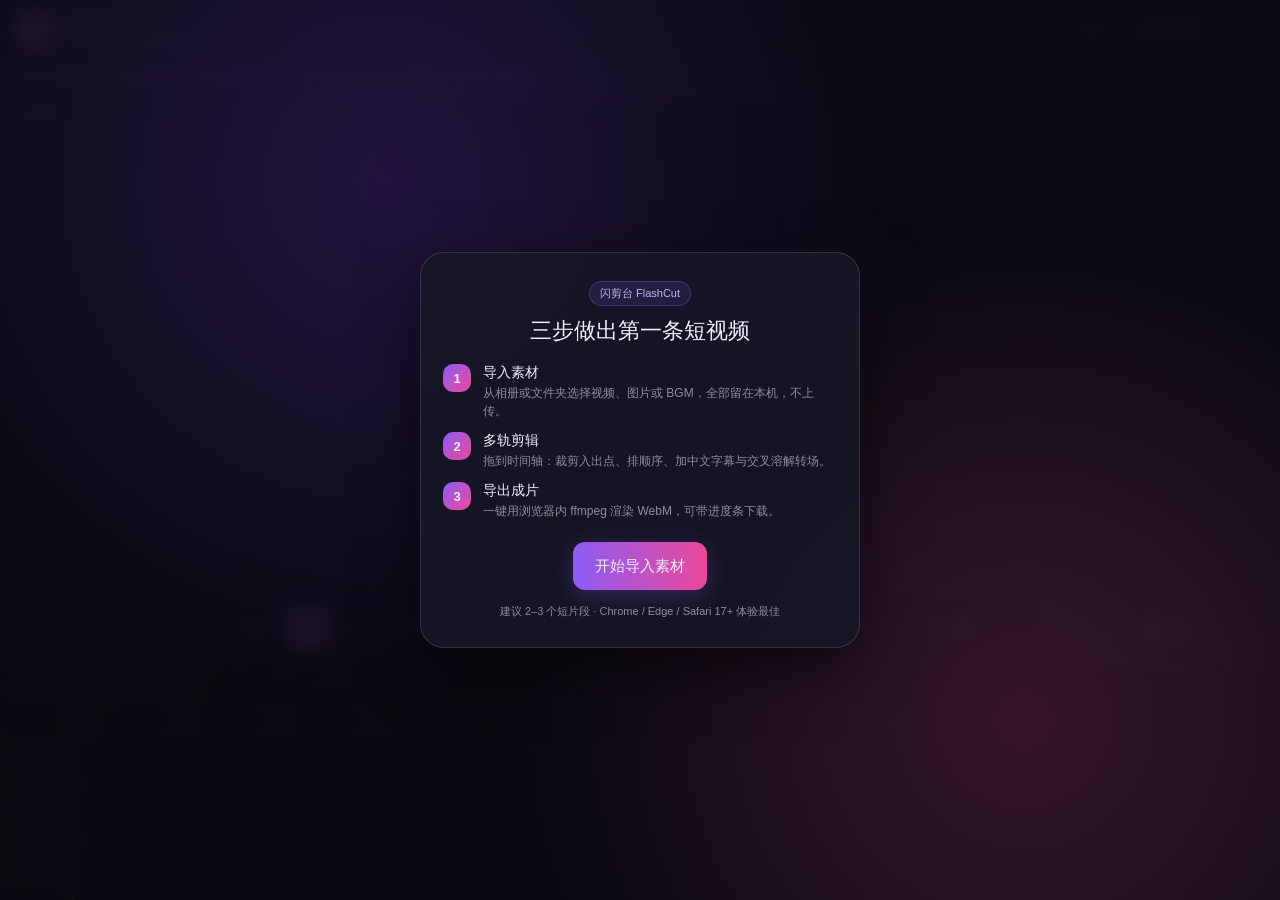
<file: day01-flashcut/index.html>
<!doctype html>
<html lang="zh-CN">
<head>
<meta charset="utf-8">
<meta name="viewport" content="width=device-width,initial-scale=1,maximum-scale=1,viewport-fit=cover">
<meta name="theme-color" content="#0a0a12">
<title>闪剪台 · 浏览器多轨短视频剪辑</title>
<link rel="stylesheet" href="styles.css">
</head>
<body>
<div id="app">
  <!-- Top bar -->
  <header class="topbar">
    <div class="brand">
      <span class="logo" aria-hidden="true">✂</span>
      <div>
        <h1>闪剪台</h1>
        <p class="tagline">浏览器里的多轨短视频剪辑台 · Day 1</p>
      </div>
    </div>
    <div class="top-actions">
      <label class="btn ghost" for="fileIn" title="导入本地素材（不上传）">
        <input type="file" id="fileIn" accept="video/*,audio/*,image/*" multiple hidden>
        ＋ 导入素材
      </label>
      <button type="button" class="btn primary" id="btnExport" disabled>导出成片</button>
      <a class="btn quiet" href="logout" title="退出体验">退出</a>
    </div>
  </header>

  <div class="hint-bar" id="hintBar">
    💡 建议每次导入 <strong>2–3 个短片段</strong>（合计约 30 秒内），导出在浏览器本地完成，素材不会上传服务器。
  </div>

  <main class="workspace">
    <!-- Media library -->
    <aside class="panel library" aria-label="素材库">
      <div class="panel-hd">
        <h2>素材库</h2>
        <span class="muted" id="libCount">0</span>
      </div>
      <div class="lib-list" id="libList"></div>
    </aside>

    <!-- Preview -->
    <section class="panel preview" aria-label="预览">
      <div class="stage-wrap">
        <canvas id="stage" width="720" height="1280" aria-label="预览画布"></canvas>
        <div class="stage-empty" id="stageEmpty">预览区</div>
      </div>
      <div class="transport">
        <button type="button" class="icon-btn" id="btnToStart" title="回到开头">⏮</button>
        <button type="button" class="icon-btn play" id="btnPlay" title="播放 / 暂停（空格）">▶</button>
        <span class="timecode" id="timecode">00:00.0 / 00:00.0</span>
        <label class="trans-label">转场
          <select id="transSelect" title="新视频片段默认转场">
            <option value="cut">硬切</option>
            <option value="crossfade">交叉溶解</option>
          </select>
        </label>
      </div>
    </section>

    <!-- Inspector -->
    <aside class="panel inspector" aria-label="属性">
      <div class="panel-hd"><h2>属性</h2></div>
      <div id="inspector" class="insp-body">
        <p class="muted center">选中时间轴上的片段以编辑入出点、时长或字幕文案</p>
      </div>
      <div class="insp-actions">
        <button type="button" class="btn ghost full" id="btnAddSub">＋ 添加字幕</button>
      </div>
    </aside>
  </main>

  <!-- Timeline -->
  <section class="timeline" aria-label="时间轴">
    <div class="tl-toolbar">
      <span class="tl-title">时间轴</span>
      <div class="tl-zoom">
        <button type="button" class="icon-btn sm" id="zoomOut" title="缩小">−</button>
        <button type="button" class="icon-btn sm" id="zoomIn" title="放大">＋</button>
      </div>
      <button type="button" class="btn ghost sm" id="btnDelete" disabled>删除选中</button>
    </div>
    <div class="tl-scroll" id="tlScroll">
      <div class="tl-inner" id="tlInner">
        <div class="tl-ruler" id="tlRuler"></div>
        <div class="tl-track" data-track="video">
          <div class="tl-label">视频 V1</div>
          <div class="tl-lane" id="laneVideo"></div>
        </div>
        <div class="tl-track" data-track="audio">
          <div class="tl-label">音频 A1</div>
          <div class="tl-lane" id="laneAudio"></div>
        </div>
        <div class="tl-track" data-track="subtitle">
          <div class="tl-label">字幕 S1</div>
          <div class="tl-lane" id="laneSub"></div>
        </div>
        <div class="playhead" id="playhead"><div class="ph-head"></div></div>
      </div>
    </div>
  </section>

  <!-- Empty state overlay -->
  <div class="empty" id="emptyState">
    <div class="empty-card">
      <div class="empty-badge">闪剪台 FlashCut</div>
      <h2>三步做出第一条短视频</h2>
      <ol class="steps">
        <li><span class="n">1</span><div><strong>导入素材</strong><p>从相册或文件夹选择视频、图片或 BGM，全部留在本机，不上传。</p></div></li>
        <li><span class="n">2</span><div><strong>多轨剪辑</strong><p>拖到时间轴：裁剪入出点、排顺序、加中文字幕与交叉溶解转场。</p></div></li>
        <li><span class="n">3</span><div><strong>导出成片</strong><p>一键用浏览器内 ffmpeg 渲染 WebM，可带进度条下载。</p></div></li>
      </ol>
      <label class="btn primary lg" for="fileIn2">
        <input type="file" id="fileIn2" accept="video/*,audio/*,image/*" multiple hidden>
        开始导入素材
      </label>
      <p class="empty-note">建议 2–3 个短片段 · Chrome / Edge / Safari 17+ 体验最佳</p>
    </div>
  </div>

  <!-- Export modal -->
  <div class="modal hidden" id="exportModal" role="dialog" aria-modal="true" aria-labelledby="exTitle">
    <div class="modal-card">
      <h3 id="exTitle">导出成片</h3>
      <p class="muted" id="exStatus">正在准备 ffmpeg 引擎…</p>
      <div class="progress"><div class="bar" id="exBar"></div></div>
      <p class="pct" id="exPct">0%</p>
      <div class="modal-actions">
        <button type="button" class="btn ghost" id="btnExCancel">取消</button>
        <a class="btn primary hidden" id="btnExDownload" download="flashcut.webm">下载成片</a>
      </div>
    </div>
  </div>

  <div class="toast" id="toast"></div>
</div>
<script type="module" src="app.js"></script>
</body>
</html>
</file>
<file: day01-flashcut/styles.css>
:root {
  --bg: #0a0a12;
  --bg2: #12121e;
  --panel: #161625;
  --border: #ffffff14;
  --border2: #ffffff22;
  --text: #f0f0fa;
  --muted: #8b8ba8;
  --accent: #8b5cf6;
  --accent2: #ec4899;
  --cyan: #22d3ee;
  --green: #34d399;
  --warn: #fbbf24;
  --danger: #f87171;
  --video: #6366f1;
  --audio: #10b981;
  --sub: #f59e0b;
  --radius: 14px;
  --safe-b: env(safe-area-inset-bottom, 0px);
  font-synthesis: none;
}
* { box-sizing: border-box; -webkit-tap-highlight-color: transparent; }
html, body { margin: 0; height: 100%; background: var(--bg); color: var(--text);
  font-family: -apple-system, "PingFang SC", "Noto Sans SC", "Segoe UI", sans-serif; }
button, input, select, textarea { font: inherit; color: inherit; }
#app { display: flex; flex-direction: column; min-height: 100vh; min-height: 100dvh; }

/* Top */
.topbar {
  display: flex; align-items: center; justify-content: space-between; gap: 12px;
  padding: 10px 14px; border-bottom: 1px solid var(--border);
  background: linear-gradient(180deg, #16162a, #0e0e18);
  flex-wrap: wrap;
}
.brand { display: flex; align-items: center; gap: 10px; min-width: 0; }
.logo {
  width: 40px; height: 40px; border-radius: 12px; display: grid; place-items: center;
  background: linear-gradient(135deg, var(--accent), var(--accent2)); font-size: 18px;
  box-shadow: 0 6px 20px #8b5cf655;
}
.brand h1 { margin: 0; font-size: 17px; letter-spacing: .02em; }
.tagline { margin: 2px 0 0; font-size: 11px; color: var(--muted); white-space: nowrap; overflow: hidden; text-overflow: ellipsis; max-width: 52vw; }
.top-actions { display: flex; gap: 8px; align-items: center; flex-wrap: wrap; }

.btn {
  display: inline-flex; align-items: center; justify-content: center; gap: 6px;
  padding: 9px 14px; border-radius: 12px; border: 1px solid var(--border2);
  background: #ffffff0c; color: var(--text); cursor: pointer; text-decoration: none;
  font-size: 13px; font-weight: 600; transition: .15s transform, .15s background;
  min-height: 40px; user-select: none;
}
.btn:hover { background: #ffffff16; }
.btn:active { transform: scale(.97); }
.btn:disabled { opacity: .4; pointer-events: none; }
.btn.primary {
  border: 0; background: linear-gradient(90deg, var(--accent), var(--accent2));
  box-shadow: 0 6px 22px #8b5cf644;
}
.btn.ghost { background: #ffffff08; }
.btn.quiet { border: 0; background: transparent; color: var(--muted); min-height: 36px; padding: 6px 10px; }
.btn.sm { min-height: 32px; padding: 5px 10px; font-size: 12px; }
.btn.lg { min-height: 48px; padding: 12px 22px; font-size: 15px; }
.btn.full { width: 100%; }

.hint-bar {
  padding: 8px 14px; font-size: 12px; color: #c4b5fd;
  background: #8b5cf618; border-bottom: 1px solid #8b5cf633;
}
.hint-bar strong { color: #e9d5ff; }

/* Workspace */
.workspace {
  flex: 1; display: grid;
  grid-template-columns: minmax(160px, 220px) 1fr minmax(180px, 240px);
  gap: 0; min-height: 0; border-bottom: 1px solid var(--border);
}
.panel { background: var(--panel); border-right: 1px solid var(--border); min-height: 0; display: flex; flex-direction: column; }
.panel:last-child { border-right: 0; }
.panel-hd { display: flex; align-items: center; justify-content: space-between; padding: 10px 12px; border-bottom: 1px solid var(--border); }
.panel-hd h2 { margin: 0; font-size: 13px; font-weight: 700; letter-spacing: .04em; text-transform: uppercase; color: #c7c7e0; }
.muted { color: var(--muted); font-size: 12px; }
.center { text-align: center; }

/* Library */
.lib-list { flex: 1; overflow: auto; padding: 8px; display: flex; flex-direction: column; gap: 8px; }
.lib-item {
  display: flex; gap: 8px; align-items: center; padding: 8px; border-radius: 12px;
  border: 1px solid var(--border); background: #00000028; cursor: grab;
}
.lib-item:active { cursor: grabbing; }
.lib-item .thumb {
  width: 48px; height: 48px; border-radius: 8px; object-fit: cover; background: #000;
  flex: none; display: grid; place-items: center; font-size: 18px; overflow: hidden;
}
.lib-item .thumb img, .lib-item .thumb video { width: 100%; height: 100%; object-fit: cover; }
.lib-meta { min-width: 0; flex: 1; }
.lib-meta .name { font-size: 12px; font-weight: 600; white-space: nowrap; overflow: hidden; text-overflow: ellipsis; }
.lib-meta .sub { font-size: 11px; color: var(--muted); margin-top: 2px; }
.lib-item .add {
  flex: none; width: 32px; height: 32px; border-radius: 8px; border: 1px solid var(--border2);
  background: #ffffff10; cursor: pointer; font-size: 16px;
}

/* Preview */
.preview { background: radial-gradient(ellipse at 50% 30%, #1a1030 0%, var(--bg2) 70%); }
.stage-wrap {
  flex: 1; display: grid; place-items: center; position: relative; padding: 12px; min-height: 220px;
}
#stage {
  max-width: 100%; max-height: min(52vh, 480px); width: auto; height: auto;
  background: #000; border-radius: 12px; box-shadow: 0 12px 40px #00000088;
  aspect-ratio: 9 / 16; touch-action: none;
}
.stage-empty {
  position: absolute; inset: 0; display: grid; place-items: center; color: var(--muted);
  font-size: 13px; pointer-events: none; opacity: .6;
}
.stage-empty.hide { display: none; }
.transport {
  display: flex; align-items: center; gap: 10px; padding: 10px 14px;
  border-top: 1px solid var(--border); background: #0c0c16;
  flex-wrap: wrap;
}
.icon-btn {
  width: 40px; height: 40px; border-radius: 12px; border: 1px solid var(--border2);
  background: #ffffff0c; cursor: pointer; font-size: 14px; display: grid; place-items: center;
}
.icon-btn.play {
  width: 48px; height: 48px; border: 0;
  background: linear-gradient(135deg, var(--accent), var(--accent2)); font-size: 16px;
  box-shadow: 0 4px 16px #8b5cf655;
}
.icon-btn.sm { width: 32px; height: 32px; border-radius: 8px; font-size: 16px; }
.timecode { font-variant-numeric: tabular-nums; font-size: 13px; color: #c4c4e0; min-width: 120px; }
.trans-label { margin-left: auto; font-size: 12px; color: var(--muted); display: flex; align-items: center; gap: 6px; }
.trans-label select {
  background: #00000050; border: 1px solid var(--border2); border-radius: 8px;
  padding: 6px 8px; min-height: 36px;
}

/* Inspector */
.insp-body { flex: 1; overflow: auto; padding: 12px; }
.insp-actions { padding: 10px 12px; border-top: 1px solid var(--border); }
.field { margin-bottom: 12px; }
.field label { display: block; font-size: 11px; color: var(--muted); margin-bottom: 6px; }
.field input, .field textarea, .field select {
  width: 100%; background: #00000040; border: 1px solid var(--border2); border-radius: 10px;
  padding: 10px; outline: none;
}
.field input:focus, .field textarea:focus { border-color: var(--accent); box-shadow: 0 0 0 3px #8b5cf633; }
.field textarea { min-height: 72px; resize: vertical; }
.row2 { display: grid; grid-template-columns: 1fr 1fr; gap: 8px; }

/* Timeline */
.timeline {
  background: #0d0d18; border-top: 1px solid var(--border);
  padding-bottom: var(--safe-b);
}
.tl-toolbar {
  display: flex; align-items: center; gap: 8px; padding: 6px 12px;
  border-bottom: 1px solid var(--border);
}
.tl-title { font-size: 12px; font-weight: 700; color: #c7c7e0; margin-right: 8px; }
.tl-zoom { display: flex; gap: 4px; }
.tl-scroll { overflow: auto; max-height: 220px; position: relative; }
.tl-inner { position: relative; min-width: 100%; padding-bottom: 8px; }
.tl-ruler {
  height: 24px; margin-left: 72px; position: relative;
  border-bottom: 1px solid var(--border2); background: #0a0a14;
}
.tl-ruler .tick {
  position: absolute; top: 0; bottom: 0; border-left: 1px solid #ffffff18;
  font-size: 10px; color: var(--muted); padding-left: 4px; line-height: 22px;
  pointer-events: none;
}
.tl-track { display: flex; align-items: stretch; min-height: 52px; border-bottom: 1px solid #ffffff0c; }
.tl-label {
  width: 72px; flex: none; display: flex; align-items: center; justify-content: center;
  font-size: 11px; font-weight: 700; color: var(--muted); background: #10101c;
  border-right: 1px solid var(--border); position: sticky; left: 0; z-index: 2;
}
.tl-lane {
  flex: 1; position: relative; min-height: 52px; background:
    repeating-linear-gradient(90deg, transparent, transparent 39px, #ffffff06 39px, #ffffff06 40px);
}
.clip {
  position: absolute; top: 6px; height: calc(100% - 12px); border-radius: 8px;
  border: 1px solid #ffffff33; overflow: hidden; cursor: pointer;
  display: flex; align-items: center; padding: 0 8px; font-size: 11px; font-weight: 600;
  white-space: nowrap; text-overflow: ellipsis; user-select: none;
  box-shadow: inset 0 0 0 1px #00000044;
}
.clip.video { background: linear-gradient(90deg, #4f46e5cc, #6366f1aa); }
.clip.audio { background: linear-gradient(90deg, #059669cc, #10b981aa); }
.clip.subtitle { background: linear-gradient(90deg, #d97706cc, #f59e0baa); color: #1a1a1a; }
.clip.selected { outline: 2px solid #fff; outline-offset: 1px; z-index: 1; }
.clip .clip-name { overflow: hidden; text-overflow: ellipsis; }

.playhead {
  position: absolute; top: 0; bottom: 0; width: 2px; background: #f43f5e;
  left: 72px; z-index: 5; pointer-events: none;
}
.ph-head {
  position: absolute; top: 0; left: 50%; transform: translateX(-50%);
  width: 12px; height: 12px; background: #f43f5e;
  clip-path: polygon(0 0, 100% 0, 50% 100%);
}

/* Empty */
.empty {
  position: fixed; inset: 0; z-index: 40; display: grid; place-items: center;
  background: radial-gradient(circle at 30% 20%, #7c3aed33, transparent 45%),
              radial-gradient(circle at 80% 80%, #ec489933, transparent 40%),
              #0a0a12ee;
  padding: 20px; backdrop-filter: blur(8px);
}
.empty.hidden { display: none; }
.empty-card {
  width: min(92vw, 440px); padding: 28px 22px; border-radius: 24px;
  background: #161625ee; border: 1px solid var(--border2);
  box-shadow: 0 20px 60px #00000088; text-align: center;
}
.empty-badge {
  display: inline-block; font-size: 11px; padding: 4px 10px; border-radius: 99px;
  background: #8b5cf622; border: 1px solid #8b5cf655; color: #c4b5fd; margin-bottom: 10px;
}
.empty-card h2 { margin: 0 0 18px; font-size: 22px; }
.steps { list-style: none; margin: 0 0 22px; padding: 0; text-align: left; display: flex; flex-direction: column; gap: 12px; }
.steps li { display: flex; gap: 12px; align-items: flex-start; }
.steps .n {
  flex: none; width: 28px; height: 28px; border-radius: 10px; display: grid; place-items: center;
  font-weight: 800; font-size: 13px;
  background: linear-gradient(135deg, var(--accent), var(--accent2));
}
.steps strong { display: block; font-size: 14px; margin-bottom: 2px; }
.steps p { margin: 0; font-size: 12px; color: var(--muted); line-height: 1.5; }
.empty-note { margin: 14px 0 0; font-size: 11px; color: var(--muted); }

/* Modal */
.modal {
  position: fixed; inset: 0; z-index: 50; display: grid; place-items: center;
  background: #00000099; padding: 20px;
}
.modal.hidden { display: none; }
.modal-card {
  width: min(92vw, 400px); padding: 22px; border-radius: 20px;
  background: var(--panel); border: 1px solid var(--border2);
}
.modal-card h3 { margin: 0 0 8px; }
.progress { height: 10px; border-radius: 99px; background: #ffffff12; overflow: hidden; margin: 14px 0 8px; }
.progress .bar { height: 100%; width: 0%; background: linear-gradient(90deg, var(--accent), var(--accent2), var(--cyan)); transition: width .2s; }
.pct { font-size: 13px; color: var(--muted); margin: 0 0 14px; }
.modal-actions { display: flex; gap: 8px; justify-content: flex-end; }

.toast {
  position: fixed; left: 50%; bottom: 28px; transform: translate(-50%, 20px);
  background: #10b981; color: #fff; padding: 10px 18px; border-radius: 99px;
  font-size: 13px; opacity: 0; pointer-events: none; transition: .25s; z-index: 60;
}
.toast.on { opacity: 1; transform: translate(-50%, 0); }
.toast.err { background: #ef4444; }
.hidden { display: none !important; }

@media (max-width: 900px) {
  .workspace { grid-template-columns: 1fr; grid-template-rows: auto auto auto; }
  .panel { border-right: 0; border-bottom: 1px solid var(--border); }
  .library { max-height: 140px; }
  .lib-list { flex-direction: row; overflow-x: auto; }
  .lib-item { min-width: 180px; }
  .inspector { max-height: 200px; }
  .tagline { display: none; }
  #stage { max-height: 36vh; }
}
</file>
